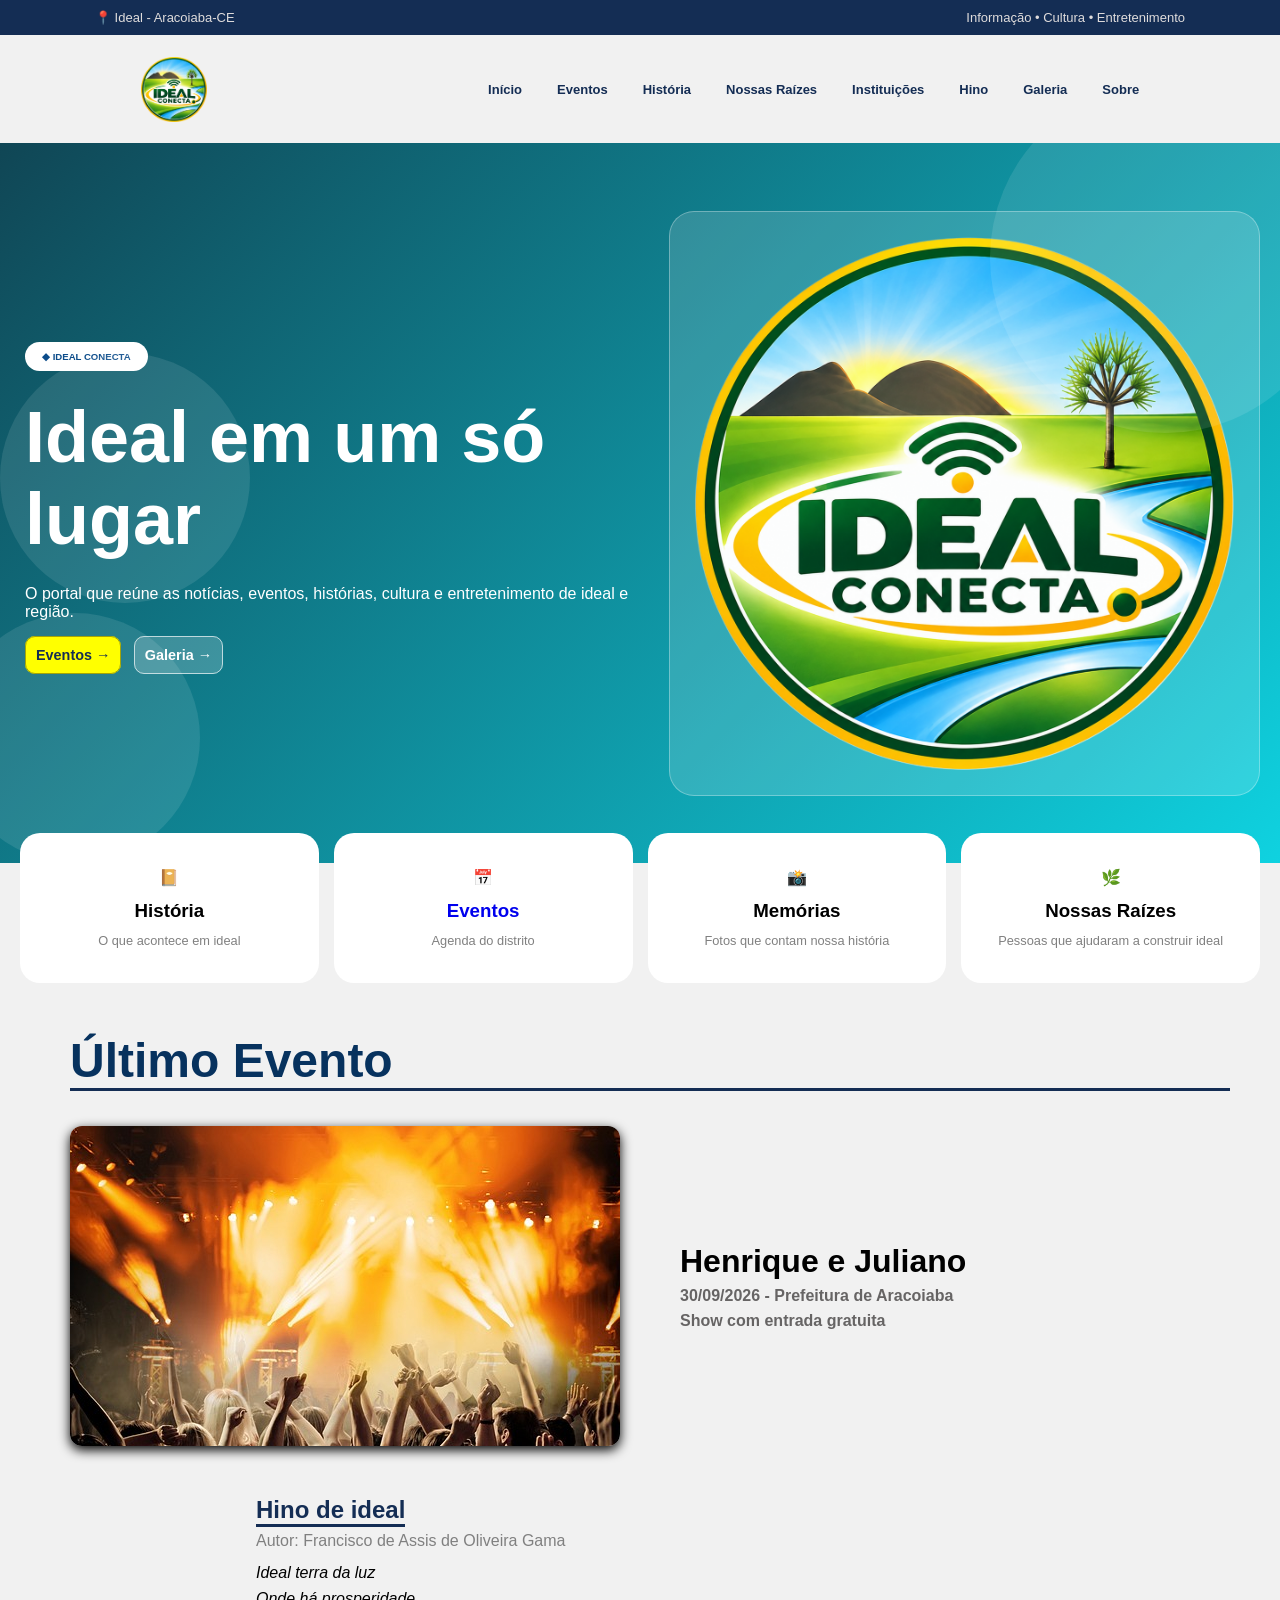
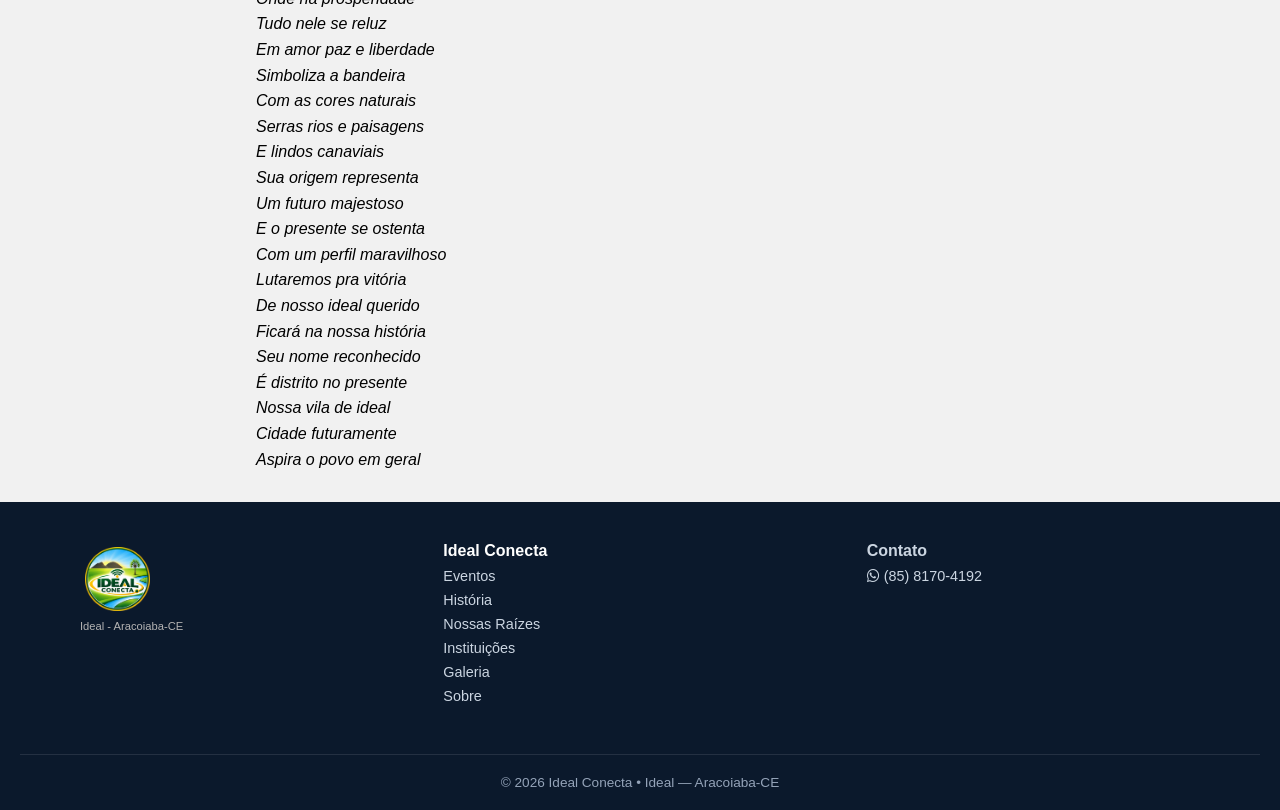
<file: index.html>
<!DOCTYPE html>
<html lang="pt-br">

<head>
    <meta charset="UTF-8">
    <meta name="viewport" content="width=device-width, initial-scale=1.0">
    <link rel="stylesheet" href="https://cdnjs.cloudflare.com/ajax/libs/font-awesome/6.4.0/css/all.min.css">
    <link rel="stylesheet" href="css/style.css">
    <link rel="stylesheet" href="css/index.css">
    <title>Ideal Conecta | Ideal - Aracoiaba-CE</title>
</head>

<body>
    <div class="topo">

        <p>📍 Ideal - Aracoiaba-CE</p>
        <p>Informação • Cultura • Entretenimento</p>

    </div>

    <div class="menu">

        <img src="imagens/logo-idealconecta.png" alt="logo ideal aracoiaba">

        <button id="btn-menu" class="btn-hamburguer" aria-label="Abrir Menu">
            &#9776; <!-- Símbolo padrão de 3 risquinhos ☰ -->
        </button>

        <nav class="links-nav">
            <a href="index.html">Início</a>
            <a href="eventos.html">Eventos</a>
            <a href="historia.html">História</a>
            <a href="nossasRaizes.html">Nossas Raízes</a>
            <a href="instituicoes.html">Instituições</a>
            <a href="index.html#letra-hino">Hino</a>
            <a href="galeria.html">Galeria</a>
            <a href="sobre.html">Sobre</a>
        </nav>

    </div>

    <section class="apresentacao">

        <div class="forma-organica"></div>

        <div class="forma-organica esquerda"></div>

        <!-- Segunda forma (canto superior direito) -->
        <div class="forma-organica direita"></div>

        <div class="apresentacao-container">
            <p class="idealconecta">◆ IDEAL CONECTA</p>
            <h1>Ideal em um só lugar</h1>
            <p>O portal que reúne as notícias, eventos, histórias, cultura e entretenimento de ideal e região.</p>
            <div>
                <a href="eventos.html" id="explorarEventos">Eventos →</a>
                <a href="galeria.html" id="explorarGaleria">Galeria →</a>
            </div>

        </div>

        <img src="imagens/logo-idealconecta.png" alt="logo ideal aracoiaba">

    </section>

    <section class="container-cards">

        <div class="card">
            <span>📔</span>
            <h3>História</h3>
            <p>O que acontece em ideal</p>
        </div>
        <div class="card">
            <a href="eventos.html">
                <span>📅</span>
                <h3>Eventos</h3>
                <p>Agenda do distrito</p>
            </a>
        </div>
        <div class="card">
            <span>📸</span>
            <h3>Memórias</h3>
            <p>Fotos que contam nossa história</p>
        </div>
        <div class="card">
            <span>🌿</span>
            <h3>Nossas Raízes</h3>
            <p>Pessoas que ajudaram a construir ideal</p>
        </div>

    </section>

    <section class="container-ultimo-evento">
        <h2>Último Evento</h2>
        <div class="imagem-evento">

        </div>
        <div class="conteudo-evento">

        </div>
    </section>

    <section class="container-hino">
        <h2>Hino de ideal</h2>
        <p class="autor-hino">Autor: Francisco de Assis de Oliveira Gama</p>
        <article id="letra-hino">
            <p>
                Ideal terra da luz <br>
                Onde há prosperidade <br>
                Tudo nele se reluz <br>
                Em amor paz e liberdade
            </p>
            <p>
                Simboliza a bandeira <br>
                Com as cores naturais <br>
                Serras rios e paisagens <br>
                E lindos canaviais
            </p>
            <p>
                Sua origem representa <br>
                Um futuro majestoso <br> 
                E o presente se ostenta <br>
                Com um perfil maravilhoso
            </p>
            <p>
                Lutaremos pra vitória <br>
                De nosso ideal querido <br>
                Ficará na nossa história <br>
                Seu nome reconhecido
            </p>
            <p>
                É distrito no presente <br>
                Nossa vila de ideal <br> 
                Cidade futuramente <br>
                Aspira o povo em geral
            </p>
        </article>
    </section>

    <footer>

        <div class="logo-footer">
            <img src="imagens/logo-idealconecta.png" alt="logo aracoiaba ceara">
            <p>Ideal - Aracoiaba-CE</p>
        </div>

        <div class="links-footer">
            <h4>Ideal Conecta</h4>
            <a href="eventos.html">Eventos</a>
            <a href="historia.html">História</a>
            <a href="nossasRaizes.html">Nossas Raízes</a>
            <a href="instituicoes.html">Instituições</a>
            <a href="galeria.html">Galeria</a>
            <a href="sobre.html">Sobre</a>
        </div>

        <div class="contato-footer">
            <h4>Contato</h4>
            <a href="https://wa.me/558581704192" target="_blank">
                <i class="fab fa-whatsapp"></i> (85) 8170-4192
            </a>
        </div>

        <div>
            <p>© 2026 Ideal Conecta • Ideal — Aracoiaba-CE</p>
        </div>

    </footer>

    <script src="js/script.js"></script>
    <script src="js/index.js"></script>
</body>

</html>
</file>
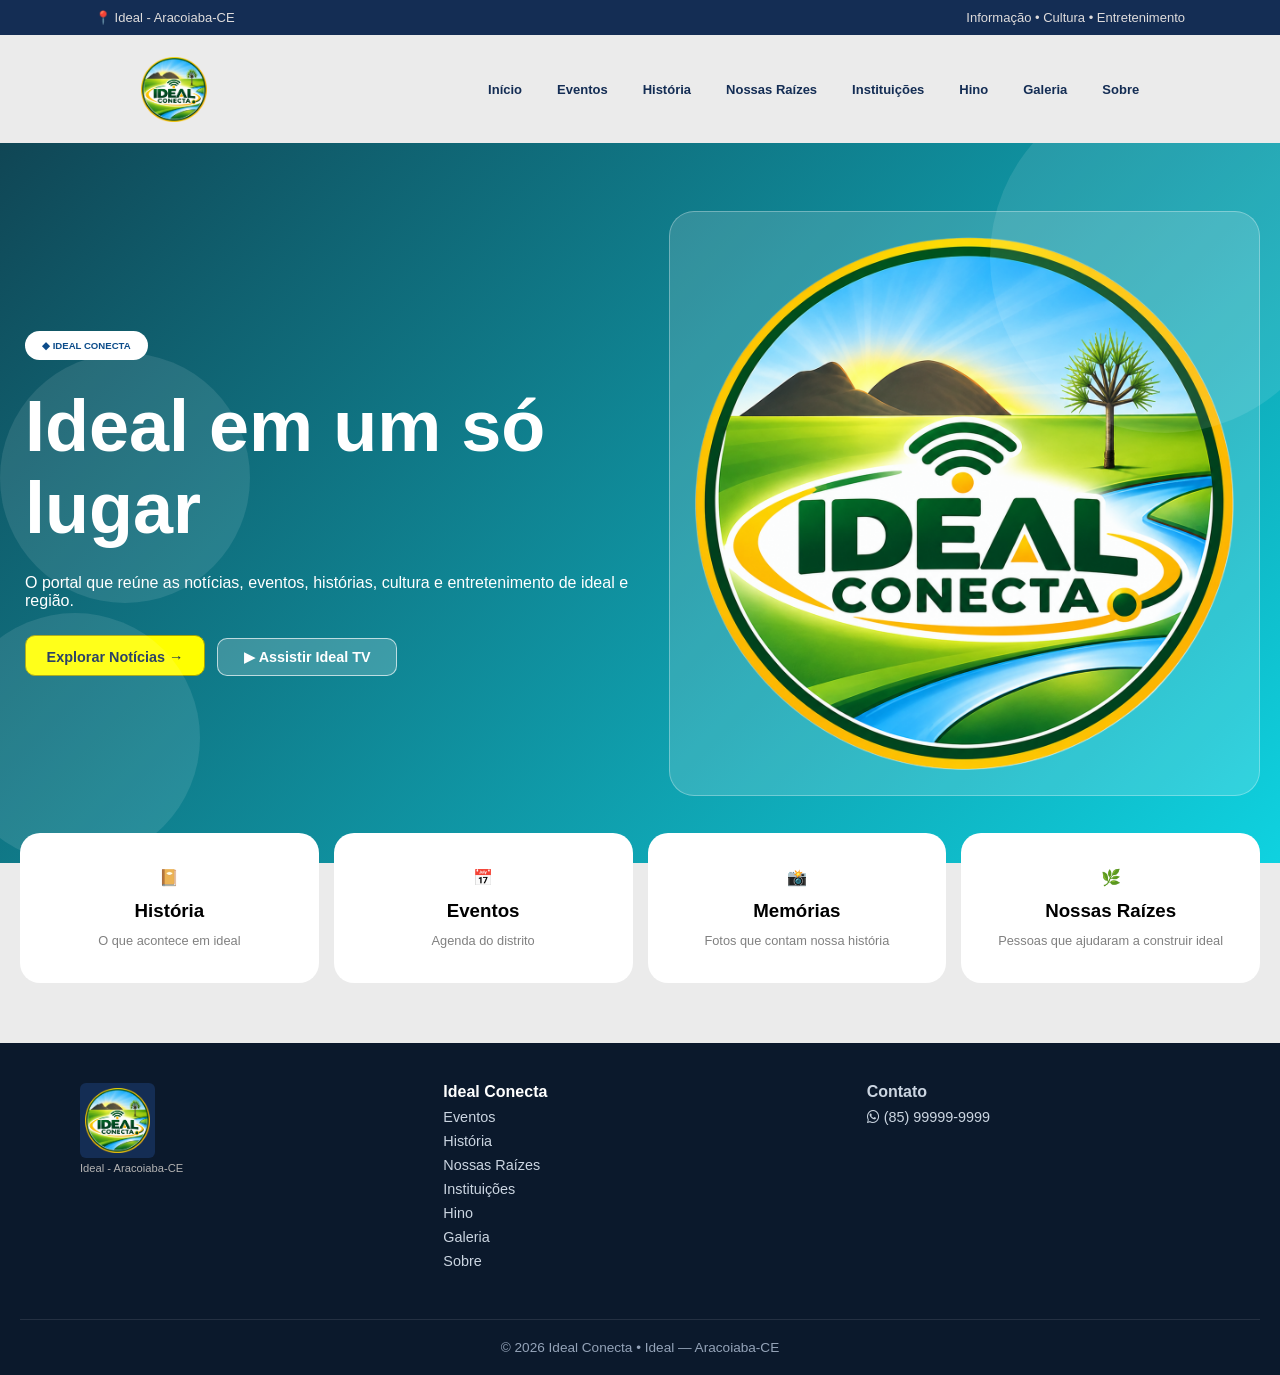
<file: src/index.html>
<!DOCTYPE html>
<html lang="pt-br">

<head>
    <meta charset="UTF-8">
    <meta name="viewport" content="width=device-width, initial-scale=1.0">
    <link rel="stylesheet" href="https://cdnjs.cloudflare.com/ajax/libs/font-awesome/6.4.0/css/all.min.css">
    <link rel="stylesheet" href="./css/style.css">
    <link rel="stylesheet" href="./css/index.css">
    <title>Ideal Conecta | Ideal - Aracoiaba-CE</title>
</head>

<body>
    <div class="topo">

        <p>📍 Ideal - Aracoiaba-CE</p>
        <p>Informação • Cultura • Entretenimento</p>

    </div>

    <div class="menu">

        <img src="./imagens/logo-idealconecta.png" alt="logo ideal aracoiaba">

        <button id="btn-menu" class="btn-hamburguer" aria-label="Abrir Menu">
            &#9776; <!-- Símbolo padrão de 3 risquinhos ☰ -->
        </button>

        <nav class="links-nav">
            <a href="index.html">Início</a>
            <a href="eventos.html">Eventos</a>
            <a href="historia.html">História</a>
            <a href="nossasRaizes.html">Nossas Raízes</a>
            <a href="instituicoes.html">Instituições</a>
            <a href="hino.html">Hino</a>
            <a href="galeria.html">Galeria</a>
            <a href="sobre.html">Sobre</a>
        </nav>

    </div>

    <section class="apresentacao">

        <div class="forma-organica"></div>

        <div class="forma-organica esquerda"></div>

        <!-- Segunda forma (canto superior direito) -->
        <div class="forma-organica direita"></div>

        <div class="apresentacao-container">
            <p class="idealconecta">◆ IDEAL CONECTA</p>
            <h1>Ideal em um só lugar</h1>
            <p>O portal que reúne as notícias, eventos, histórias, cultura e entretenimento de ideal e região.</p>
            <div>
                <button id="explorarNoticias">Explorar Notícias →</button>
                <button id="assistirIdealTv">▶ Assistir Ideal TV</button>
            </div>

        </div>

        <img src="./imagens/logo-idealconecta.png" alt="logo ideal aracoiaba">

    </section>

    <section class="container-cards">

        <div class="card">
            <span>📔</span>
            <h3>História</h3>
            <p>O que acontece em ideal</p>
        </div>
        <div class="card">
            <span>📅</span>
            <h3>Eventos</h3>
            <p>Agenda do distrito</p>
        </div>
        <div class="card">
            <span>📸</span>
            <h3>Memórias</h3>
            <p>Fotos que contam nossa história</p>
        </div>
        <div class="card">
            <span>🌿</span>
            <h3>Nossas Raízes</h3>
            <p>Pessoas que ajudaram a construir ideal</p>
        </div>

    </section>


    <footer>

        <div class="logo-footer">
            <img src="/src/imagens/logo-idealconecta.png" alt="logo aracoiaba ceara">
            <p>Ideal - Aracoiaba-CE</p>
        </div>

        <div class="links-footer">
            <h4>Ideal Conecta</h4>
            <a href="eventos.html">Eventos</a>
            <a href="historia.html">História</a>
            <a href="nossasRaizes.html">Nossas Raízes</a>
            <a href="instituicoes.html">Instituições</a>
            <a href="hino.html">Hino</a>
            <a href="galeria.html">Galeria</a>
            <a href="sobre.html">Sobre</a>
        </div>

        <div class="contato-footer">
            <h4>Contato</h4>
            <a href="https://wa.me/seunumero" target="_blank">
                <i class="fab fa-whatsapp"></i> (85) 99999-9999
            </a>
        </div>

        <div>
            <p>© 2026 Ideal Conecta • Ideal — Aracoiaba-CE</p>
        </div>

    </footer>

    <script src="/src/js/script.js"></script>
</body>

</html>
</file>
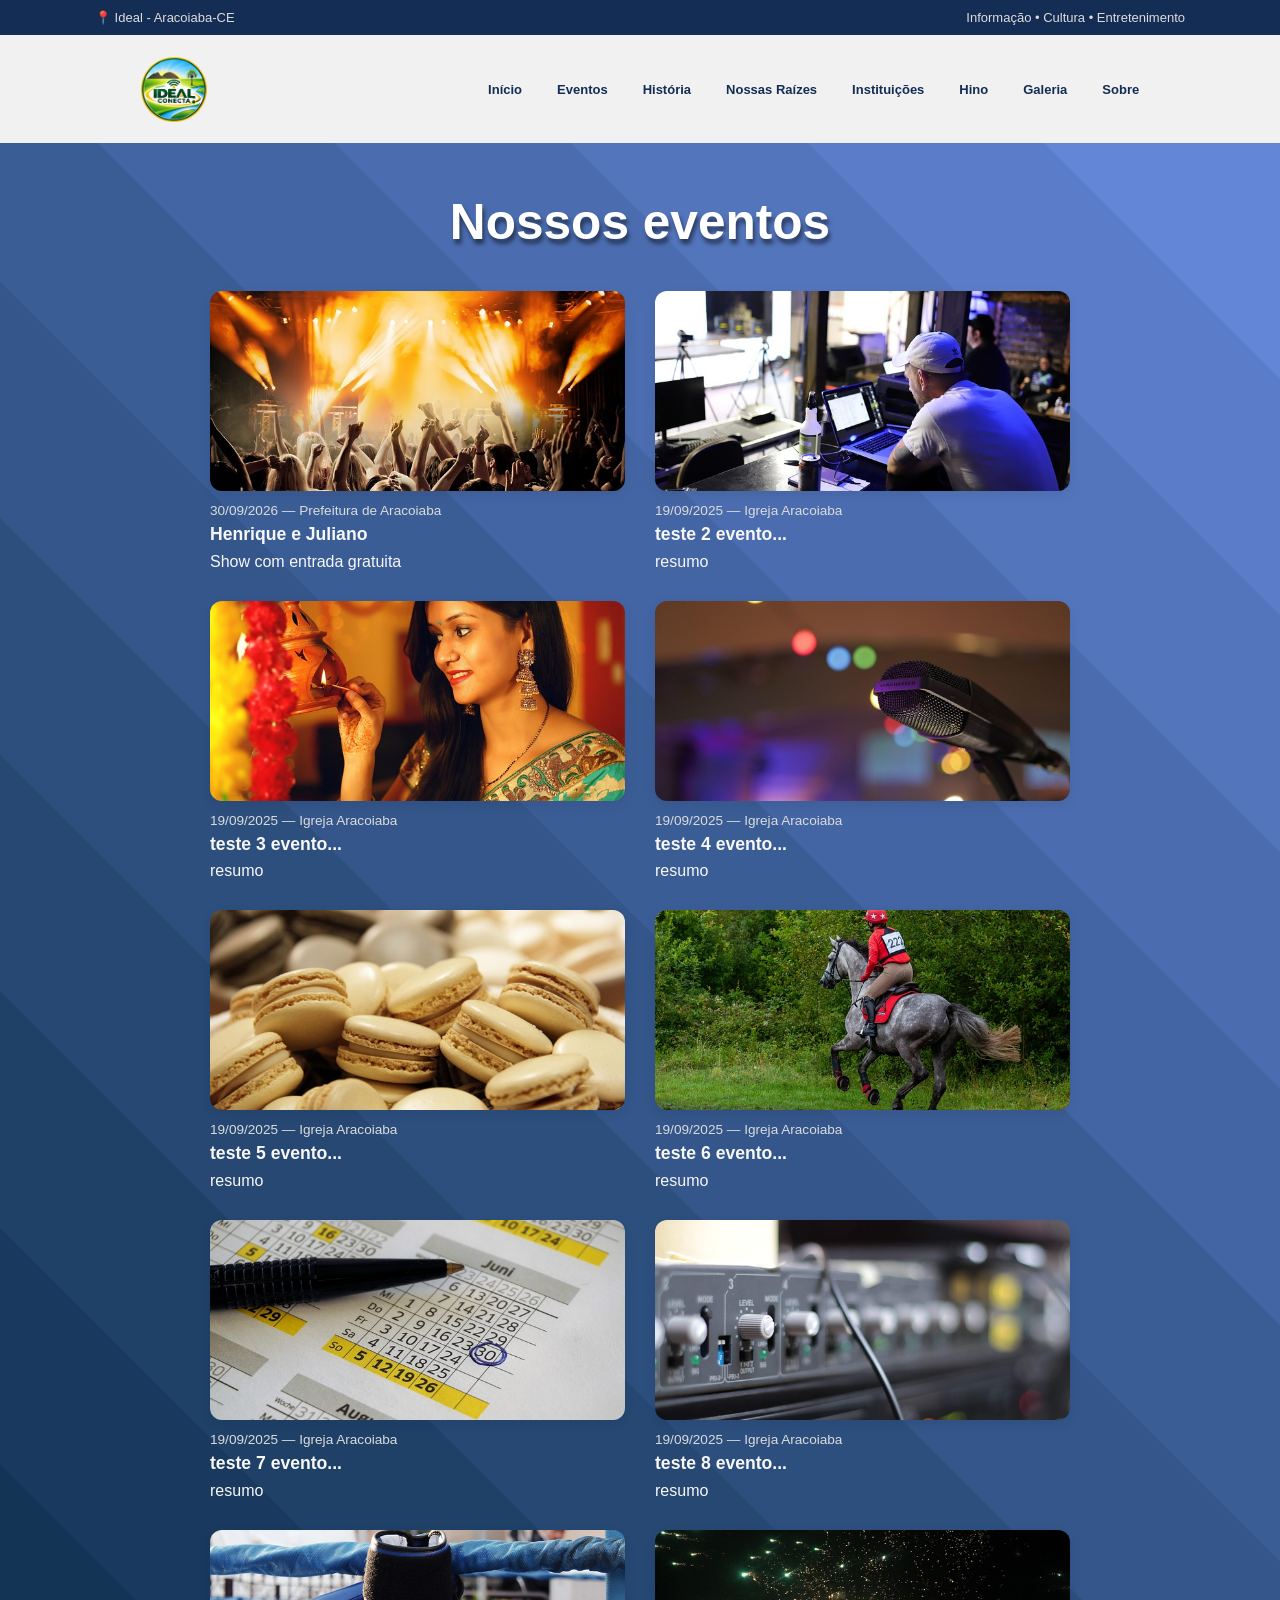
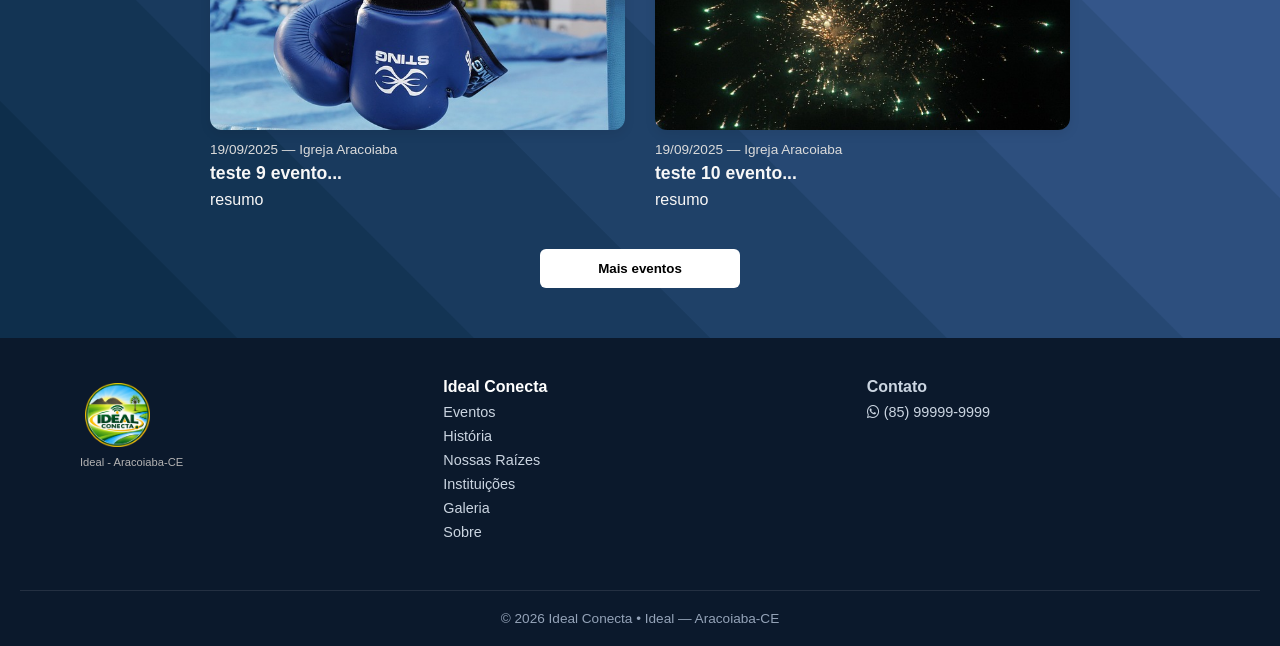
<file: eventos.html>
<!DOCTYPE html>
<html lang="pt-br">

<head>
    <meta charset="UTF-8">
    <meta name="viewport" content="width=device-width, initial-scale=1.0">
    <link rel="stylesheet" href="https://cdnjs.cloudflare.com/ajax/libs/font-awesome/6.4.0/css/all.min.css">
    <link rel="stylesheet" href="css/style.css">
    <link rel="stylesheet" href="css/eventos.css">
    <title>Ideal Conecta | Ideal - Aracoiaba-CE</title>
</head>

<body>
    <div class="topo">

        <p>📍 Ideal - Aracoiaba-CE</p>
        <p>Informação • Cultura • Entretenimento</p>

    </div>

    <div class="menu">

        <img src="imagens/logo-idealconecta.png" alt="logo ideal aracoiaba">

        <button id="btn-menu" class="btn-hamburguer" aria-label="Abrir Menu">
            &#9776; <!-- Símbolo padrão de 3 risquinhos ☰ -->
        </button>

        <nav class="links-nav">
            <a href="index.html">Início</a>
            <a href="eventos.html">Eventos</a>
            <a href="historia.html">História</a>
            <a href="nossasRaizes.html">Nossas Raízes</a>
            <a href="instituicoes.html">Instituições</a>
            <a href="index.html#letra-hino">Hino</a>
            <a href="galeria.html">Galeria</a>
            <a href="sobre.html">Sobre</a>
        </nav>

    </div>

    <main>

        <h1>Nossos eventos</h1>
        <section class="eventos">

            <div class="container-eventos" id="lista-eventos">

            </div>

        </section>

        <button id="carregar-mais">Mais eventos</button>
    </main>

    <footer>

        <div class="logo-footer">
            <img src="imagens/logo-idealconecta.png" alt="logo aracoiaba ceara">
            <p>Ideal - Aracoiaba-CE</p>
        </div>

        <div class="links-footer">
            <h4>Ideal Conecta</h4>
            <a href="eventos.html">Eventos</a>
            <a href="historia.html">História</a>
            <a href="nossasRaizes.html">Nossas Raízes</a>
            <a href="instituicoes.html">Instituições</a>
            <a href="galeria.html">Galeria</a>
            <a href="sobre.html">Sobre</a>
        </div>

        <div class="contato-footer">
            <h4>Contato</h4>
            <a href="https://wa.me/seunumero" target="_blank">
                <i class="fab fa-whatsapp"></i> (85) 99999-9999
            </a>
        </div>

        <div>
            <p>© 2026 Ideal Conecta • Ideal — Aracoiaba-CE</p>
        </div>

    </footer>

    <script src="js/script.js"></script>
    <script src="js/eventos.js"></script>
</body>

</html>
</file>
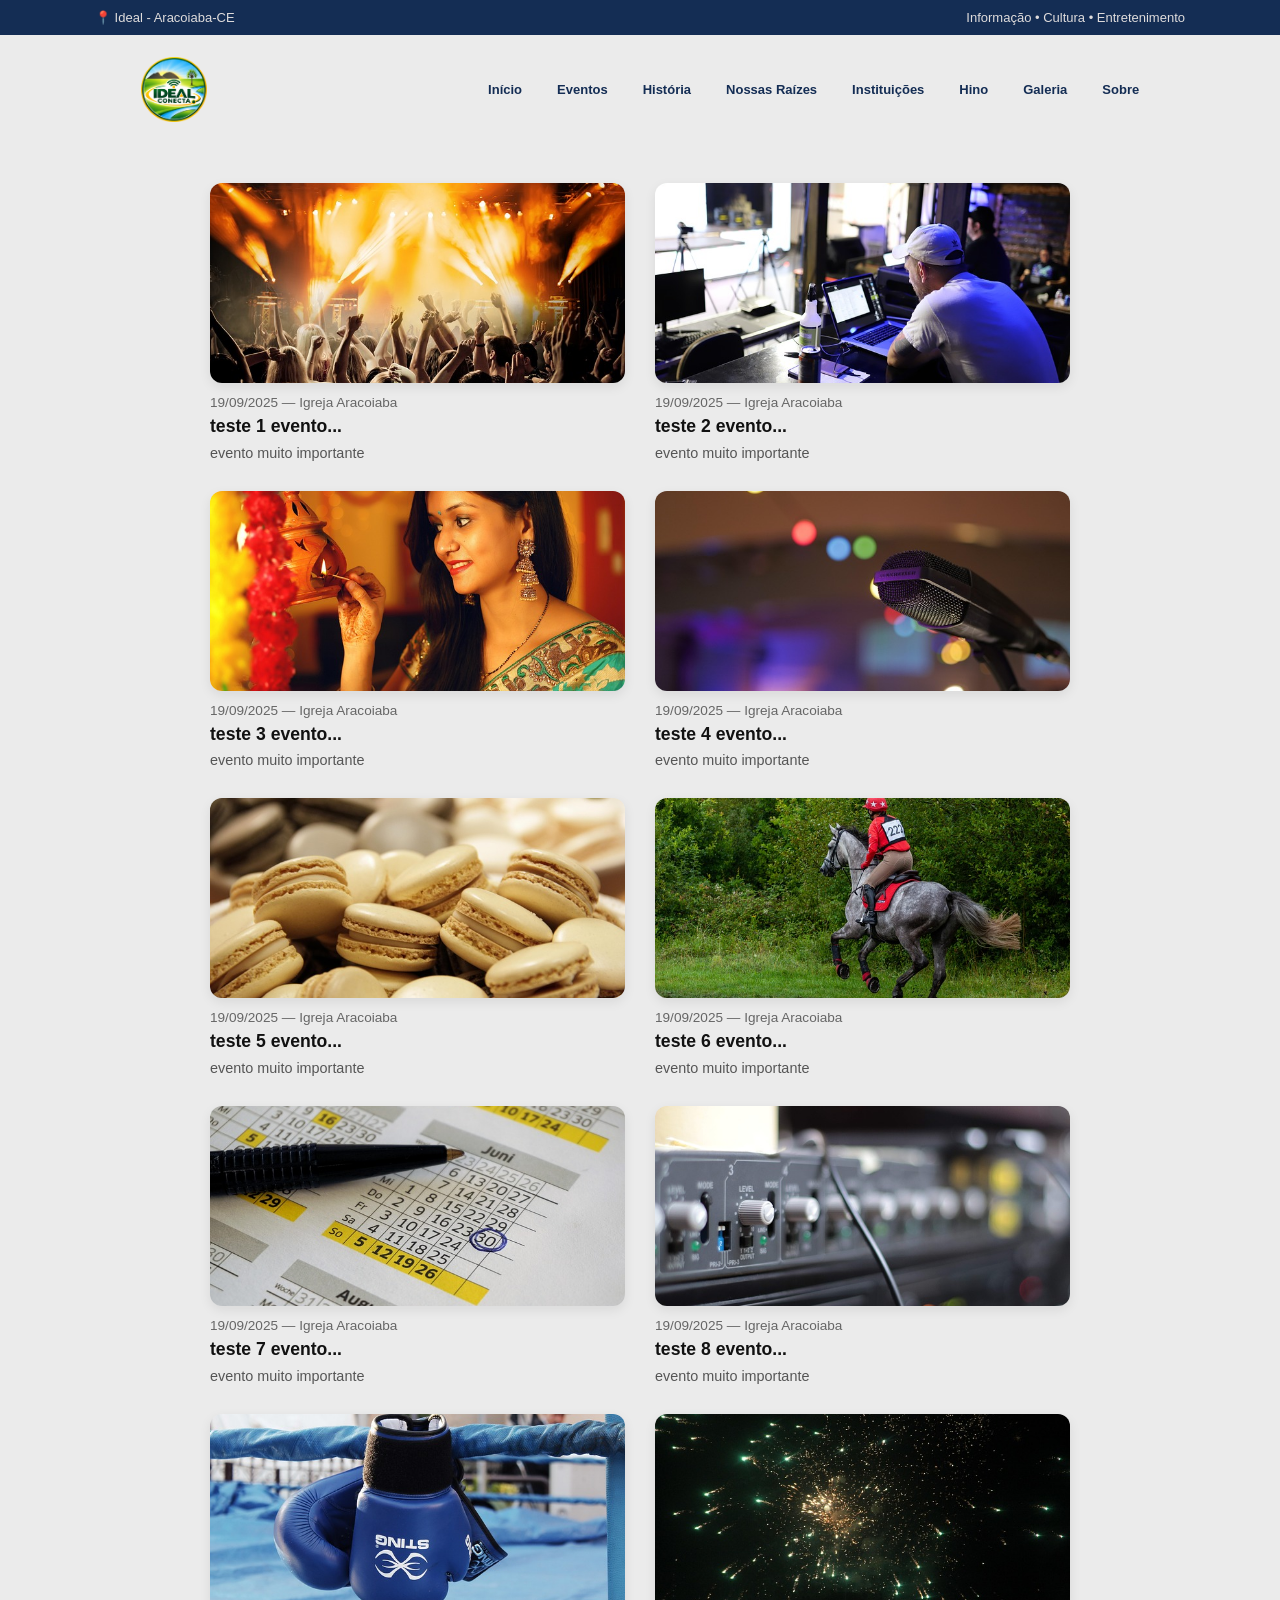
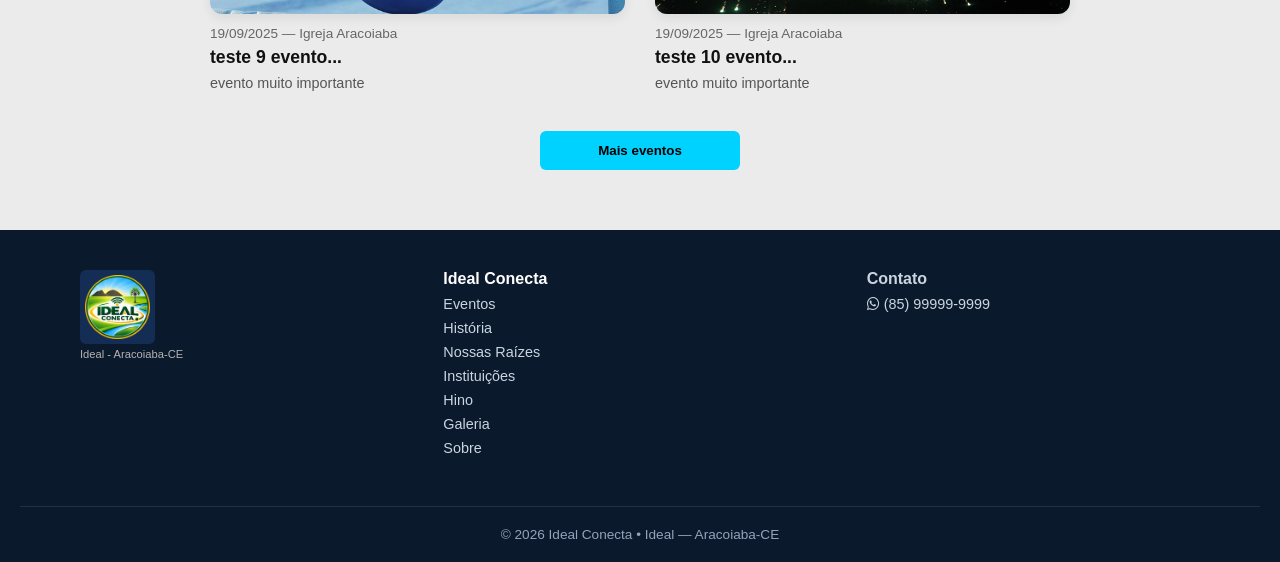
<file: src/eventos.html>
<!DOCTYPE html>
<html lang="pt-br">

<head>
    <meta charset="UTF-8">
    <meta name="viewport" content="width=device-width, initial-scale=1.0">
    <link rel="stylesheet" href="https://cdnjs.cloudflare.com/ajax/libs/font-awesome/6.4.0/css/all.min.css">
    <link rel="stylesheet" href="./css/style.css">
    <link rel="stylesheet" href="./css/eventos.css">
    <title>Ideal Conecta | Ideal - Aracoiaba-CE</title>
</head>

<body>
    <div class="topo">

        <p>📍 Ideal - Aracoiaba-CE</p>
        <p>Informação • Cultura • Entretenimento</p>

    </div>

    <div class="menu">

        <img src="./imagens/logo-idealconecta.png" alt="logo ideal aracoiaba">

        <button id="btn-menu" class="btn-hamburguer" aria-label="Abrir Menu">
            &#9776; <!-- Símbolo padrão de 3 risquinhos ☰ -->
        </button>

        <nav class="links-nav">
            <a href="index.html">Início</a>
            <a href="eventos.html">Eventos</a>
            <a href="historia.html">História</a>
            <a href="nossasRaizes.html">Nossas Raízes</a>
            <a href="instituicoes.html">Instituições</a>
            <a href="hino.html">Hino</a>
            <a href="galeria.html">Galeria</a>
            <a href="sobre.html">Sobre</a>
        </nav>

    </div>

    <section class="eventos">

        <div class="container-eventos" id="lista-eventos">
            
        </div>

    </section>

    <button id="carregar-mais">Mais eventos</button>

    <footer>

        <div class="logo-footer">
            <img src="/src/imagens/logo-idealconecta.png" alt="logo aracoiaba ceara">
            <p>Ideal - Aracoiaba-CE</p>
        </div>

        <div class="links-footer">
            <h4>Ideal Conecta</h4>
            <a href="eventos.html">Eventos</a>
            <a href="historia.html">História</a>
            <a href="nossasRaizes.html">Nossas Raízes</a>
            <a href="instituicoes.html">Instituições</a>
            <a href="hino.html">Hino</a>
            <a href="galeria.html">Galeria</a>
            <a href="sobre.html">Sobre</a>
        </div>

        <div class="contato-footer">
            <h4>Contato</h4>
            <a href="https://wa.me/seunumero" target="_blank">
                <i class="fab fa-whatsapp"></i> (85) 99999-9999
            </a>
        </div>

        <div>
            <p>© 2026 Ideal Conecta • Ideal — Aracoiaba-CE</p>
        </div>

    </footer>

    <script src="/src/js/script.js"></script>
    <script src="/src/js/eventos.js"></script>
</body>

</html>
</file>
<file: css/style.css>
* {
    margin: 0;
    padding: 0;
    box-sizing: border-box;
    font-family:sans-serif;
}

.btn-hamburguer {
    display: none; /* Escondido por padrão no computador */
    position: fixed; /* Fixado na tela para acompanhar o scroll */
    top: 20px;
    right: 20px;
    z-index: 9999; /* Fica por cima de tudo */
    background-color: #0b192c;
    color: #fff;
    border: none;
    border-radius: 6px;
    font-size: 1.5rem;
    padding: 8px 12px;
    cursor: pointer;
    box-shadow: 0 4px 10px rgba(0,0,0,0.3);
}

.topo {
    display: flex;
    justify-content:space-between;
    padding: 10px 45px 10px 45px;
    background-color: #142D54;
    width: 100%;
}

.topo p {
    padding-left: 50px;
    padding-right: 50px;
    font-size: 13px;
    color: #dfdcdc;
}

.menu {
    display: flex;
    height: 12vh;
    justify-content:space-around;
    align-items: center;
}

.menu img {
    height: 65px;
}

.links-nav {
    display: flex;
    gap: 35px;
    font-size: 13px;
}

.links-nav a {
    text-decoration: none;
    color: #142D54;
    font-weight: bold;
}

footer {
    display: grid;
    grid-template-columns: repeat(3, 1fr); /* Cria 3 colunas iguais */
    gap: 30px;
    background-color: #0b192c; /* Cor de fundo escura, ajuste se preferir */
    color: #fff;
    padding: 40px 20px 20px 20px;
    margin-top: 0px;
}

.logo-footer {
    padding-left: 60px;
}

.logo-footer img {
    width: 75px;
    padding: 5px;
    border-radius: 6px;
}

.links-footer {
    display: flex;
    flex-direction: column;
    gap: 8px;
}

.logo-footer p {
    font-size: 0.7rem;
    color: #b4b3b3;
}

.links-footer a {
    color: #cbd5e1;
    text-decoration: none;
    font-size: 0.9rem;
    transition: color 0.2s;
}

.links-footer a:hover {
    color: #38bdf8;
}

.contato-footer {
    display: flex;
    flex-direction: column;
    gap: 8px;
    color: #cbd5e1;
}

.contato-footer a {
    color: #cbd5e1;
    text-decoration: none;
    font-size: 0.9rem;
    transition: color 0.2s;
}

.contato-footer a:hover {
    color: #1eff00;
}

footer > div:last-child {
    grid-column: 1 / -1; 
    text-align: center;
    border-top: 1px solid rgba(255, 255, 255, 0.1);
    padding-top: 20px;
    margin-top: 20px;
    font-size: 0.85rem;
    color: #94a3b8;
}


html, body {
    background-color: #f1f1f1;
    margin: 0;
    padding: 0;
    width: 100%;
    overflow-x: hidden; /* Impede qualquer conteúdo de vazar para os lados e gerar rolagem horizontal */
}

/* QUANDO A TELA FOR MENOR QUE 768px (Celular) */
@media (max-width: 768px) {

    .topo {
        position: relative;
        height: 60px; /* Dá uma altura fixa para sobrar espaço vertical para os dois cantos */
        padding: 8px 12px;
    }

    .topo p:first-child {
        padding-left: 5px;
        position: absolute;
        top: 8px;
        left: 12px;
        font-size: 0.8rem;
    }

    /* Pega o segundo parágrafo e joga no canto inferior direito */
    .topo p:last-child {
        padding-right: 5px;
        position: absolute;
        bottom: 8px;
        right: 12px;
        font-size: 0.8rem;
        text-align: right;
    }

    footer {
        grid-template-columns: 1fr; /* Transforma o rodapé em 1 única coluna */
        text-align: center;         /* Centraliza os textos e logos para ficar bonito no mobile */
    }

    .logo-footer {
        padding: 0;
    }

    .btn-hamburguer {
        display: block; /* O botão aparece no celular */
        margin-top: 60px;
    }

    /* Esconde o menu horizontal padrão e transforma na gaveta lateral */
    .menu .links-nav {
        position: fixed;
        top: 0;
        right: -100%; /* Fica escondido fora da tela à direita */
        width: 75%;
        height: 100vh;
        background-color: #0b192c;
        display: flex;
        flex-direction: column;
        justify-content: center;
        align-items: center;
        gap: 20px;
        transition: right 0.4s ease-in-out; /* Transição suave */
        z-index: 9998;
        box-shadow: -5px 0 15px rgba(0,0,0,0.5);
    }

    /* Classe que o JavaScript adiciona para abrir o menu */
    .menu .links-nav.ativo {
        right: 0; 
    }

    /* Estilo dos links dentro do menu mobile */
    .menu .links-nav a {
        color: #fff;
        font-size: 1.1rem;
        text-decoration: none;
    }

    .menu  {
        display: flex;
        align-items: center;          /* Alinha a logo e o botão verticalmente ao centro */
        justify-content: space-between; /* Joga a logo para a esquerda e o botão para a direita */
        padding: 10px 20px;
    }
}
</file>
<file: css/index.css>
.apresentacao {
    display: grid;
    grid-template-columns: 2fr 1fr;
    align-items: center;
    justify-content: center;
    position: relative;
    background: linear-gradient(135deg, #104655, #0fd2e0);
    width: 100%;
    height: 80vh;
    overflow: hidden; /* Esconde tudo o que sair para fora da secção */
    color: #fff;
}

/* Estilo compartilhado das formas */
.forma-organica {
    position: absolute;
    width: 250px;
    height: 250px;
    background-color: rgba(255, 255, 255, 0.1); /* Efeito translúcido */
    border-radius: 50%; /* Transforma num círculo perfeito (ou podes usar o border-radius orgânico antes) */
    z-index: 1;
    margin-bottom: 50px;
}

/* Posição no canto inferior esquerdo */
.forma-organica.esquerda {
    bottom: -50px;
    left: -50px;
}

/* Posição no canto superior direito */
.forma-organica.direita {
    top: -60px;
    right: -60px;
    width: 350px; /* Podes mudar o tamanho se quiseres maior ou menor */
    height: 350px;
}

.apresentacao img {
    height: 65vh;
    border-radius: 25px;
    padding: 25px;
    margin-right: 20px;
    background-color: rgba(255, 255, 255, 0.15);
    border: 1px solid rgba(255, 255, 255, 0.3);
}

.apresentacao-container {
    display: flex;
    flex-direction: column;
    gap: 25px;
    margin-left: 25px;
}

.apresentacao-container h1 {
    font-size: 4.5rem;
}

.idealconecta {
    color: #0C4C8A;
    font-size: 0.6rem;
    font-weight: bold;
    display: inline-block; /* Faz a caixa encolher e ocupar apenas o espaço do conteúdo */
    width: fit-content;
    background-color: rgb(255, 255, 255); /* O teu fundo translúcido */
    border: 1px solid rgba(255, 255, 255, 0.3);  /* A tua borda */
    padding: 8px 16px;                            /* Espaçamento interno à volta do texto */
    border-radius: 20px;
}

#explorarEventos {
    border-radius: 10px;
    padding: 0.625rem;
    min-width: 180px;
    font-weight: bold;
    font-size: 0.9rem;
    color: #142D54;
    background-color: rgb(255, 255, 0);
    border: 1px solid rgb(163, 163, 7);
    text-decoration: none;
}

#explorarGaleria {
    border-radius: 10px;
    padding: 0.625rem;
    margin-left: 8px;
    min-width: 180px;
    font-weight: bold;
    font-size: 0.9rem;
    color: white;
    background-color: rgba(255, 255, 255, 0.192);
    border: 1px solid rgba(255, 255, 255, 0.664);
    text-decoration: none;
}

.apresentacao-container div {
    position: relative;
    z-index: 10;
}



.container-cards {
    display: grid;
    grid-template-columns: repeat(4, 1fr);
    margin: -30px auto 0 auto;
    gap: 15px;
    padding: 0 20px;
    position: relative;
    z-index: 1000;
}

.container-cards a {
    text-decoration: none;
}

.card {
    background-color: #fff;
    border-radius: 20px;
    padding: 30px 20px;
    line-height: 1.9;
    text-align: center;
}

.card p {
    font-size: 0.8rem;
    color: gray;
}

.container-ultimo-evento {
    display: grid;
    grid-template-columns: repeat(2, 550px);
    width: 100%;
    gap: 15px 60px;
    margin: 50px 10px;
    padding: 0 20px;
    align-items: center;
    justify-content: center;

    /* Estado inicial da animação de scroll (invisível e deslocada para a esquerda) */
    opacity: 0;
    transform: translateX(-80px);
    transition: opacity 0.8s ease-out, transform 0.8s ease-out;
}

.container-ultimo-evento h2 {
    font-family:'Gill Sans', 'Gill Sans MT', Calibri, 'Trebuchet MS', sans-serif;
    color: #07325e;
    grid-column: 1 / -1;
    font-size: 3rem;
    margin-bottom: 20px;
    font-weight: bold;
    border-bottom: 3px solid #142D54;
}

.container-ultimo-evento .event-img-wrapper {
    width: 100%;
    height: 320px; /* Um banner maior para dar destaque na home */
    border-radius: 12px;
    overflow: hidden;
    box-shadow: 0 4px 12px rgb(0, 0, 0);
}

.container-ultimo-evento .imagem-evento {
    width: 100%;
    height: 100%;
    object-fit: cover;
    transition: transform 0.4s ease;
}

.container-ultimo-evento .conteudo-evento {
    display: flex;
    flex-direction: column;
    gap: 7px;
}

.conteudo-evento h3 {
    font-size: 2rem;
}

.conteudo-evento span, 
.conteudo-evento p{
    color: rgb(102, 100, 100);
    font-weight: bold;
}

/* Estado final quando a classe 'ativo' é adicionada via JavaScript */
.container-ultimo-evento.ativo {
    opacity: 1;
    transform: translateX(0);
}

.container-hino {
    display: flex;
    flex-direction: column;
    justify-content: left;
    align-items: left;
    margin-left: 20%;
}

.container-hino h2 {
    color: #142D54;
    border-bottom: 3px solid #142D54;
    width:fit-content;
}

.container-hino .autor-hino {
    color: gray;
    padding-top: 5px;
}

.container-hino #letra-hino {
    padding-top: 10px;
    line-height: 1.6;
    font-style: italic;
    margin-bottom: 30px;
}


/* QUANDO A TELA FOR MENOR QUE 768px (Tablets e Celulares) */
@media (max-width: 768px) {

    .menu {
        height: auto;
    }

    .idealconecta {
        margin-top: 15px;
    }

    .container-cards {
        grid-template-columns: 1fr; /* Transforma em apenas 1 coluna empilhada */
        padding: 45px 10px 0 10px;
    }

    .apresentacao {
        height: auto; /* Deixa a altura automática baseada no conteúdo */
        padding-bottom: 40px; /* Dá um respiro abaixo dos botões */
    }

    .apresentacao img {
        display: none;
    }

    .apresentacao-container h1 {
        font-size: 3rem;
        
    }

    .container-ultimo-evento {
        display: flex;
        flex-direction: column;
        text-align: left;
        align-items: flex-start;
        padding: 10px;
        margin: 10px 0;
    }

    .container-ultimo-evento h2 {
        font-size: 2rem;
        margin-left: 1.5rem;
    }

    .container-ultimo-evento .imagem-evento {
        padding: 0 10px;
    }

    .container-ultimo-evento .event-img-wrapper {
        border: 1px solid rgb(0, 0, 0);
        box-shadow: 0 0 0;
    }

    .conteudo-evento {
        line-height: 0.7;
    }

    .container-ultimo-evento h3 {
        font-size: 1.2rem;
    }

    .container-ultimo-evento .conteudo-evento {
        margin-left: 0.7rem;
    }

    .conteudo-evento span, 
    .conteudo-evento p {
        font-size: 0.9rem;
        font-weight: normal;
    }

    .conteudo-evento p {
        text-align: left;
    }

    .container-hino {
        margin-left: 20px;
        margin-top: 25px;
    }

    .container-hino h2 {
        font-size: 1.5rem;
    }
}
</file>
<file: src/css/style.css>
* {
    margin: 0;
    padding: 0;
    box-sizing: border-box;
    font-family:sans-serif;
}

.btn-hamburguer {
    display: none; /* Escondido por padrão no computador */
    position: fixed; /* Fixado na tela para acompanhar o scroll */
    top: 20px;
    right: 20px;
    z-index: 9999; /* Fica por cima de tudo */
    background-color: #0b192c;
    color: #fff;
    border: none;
    border-radius: 6px;
    font-size: 1.5rem;
    padding: 8px 12px;
    cursor: pointer;
    box-shadow: 0 4px 10px rgba(0,0,0,0.3);
}

.topo {
    display: flex;
    justify-content:space-between;
    padding: 10px 45px 10px 45px;
    background-color: #142D54;
    width: 100%;
}

.topo p {
    padding-left: 50px;
    padding-right: 50px;
    font-size: 13px;
    color: #dfdcdc;
}

.menu {
    display: flex;
    height: 12vh;
    justify-content:space-around;
    align-items: center;
}

.menu img {
    height: 65px;
}

.links-nav {
    display: flex;
    gap: 35px;
    font-size: 13px;
}

.links-nav a {
    text-decoration: none;
    color: #142D54;
    font-weight: bold;
}

footer {
    display: grid;
    grid-template-columns: repeat(3, 1fr); /* Cria 3 colunas iguais */
    gap: 30px;
    background-color: #0b192c; /* Cor de fundo escura, ajuste se preferir */
    color: #fff;
    padding: 40px 20px 20px 20px;
    margin-top: 60px;
}

.logo-footer {
    padding-left: 60px;
}

.logo-footer img {
    width: 75px;
    background: #142D54;
    padding: 5px;
    border-radius: 6px;
}

.links-footer {
    display: flex;
    flex-direction: column;
    gap: 8px;
}

.logo-footer p {
    font-size: 0.7rem;
    color: #b4b3b3;
}

.links-footer a {
    color: #cbd5e1;
    text-decoration: none;
    font-size: 0.9rem;
    transition: color 0.2s;
}

.links-footer a:hover {
    color: #38bdf8;
}

.contato-footer {
    display: flex;
    flex-direction: column;
    gap: 8px;
    color: #cbd5e1;
}

.contato-footer a {
    color: #cbd5e1;
    text-decoration: none;
    font-size: 0.9rem;
    transition: color 0.2s;
}

.contato-footer a:hover {
    color: #1eff00;
}

footer > div:last-child {
    grid-column: 1 / -1; 
    text-align: center;
    border-top: 1px solid rgba(255, 255, 255, 0.1);
    padding-top: 20px;
    margin-top: 20px;
    font-size: 0.85rem;
    color: #94a3b8;
}


html, body {
    background-color: #ebebeb;
    margin: 0;
    padding: 0;
    width: 100%;
    overflow-x: hidden; /* Impede qualquer conteúdo de vazar para os lados e gerar rolagem horizontal */
}

/* QUANDO A TELA FOR MENOR QUE 768px (Celular) */
@media (max-width: 768px) {

    .topo {
        position: relative;
        height: 60px; /* Dá uma altura fixa para sobrar espaço vertical para os dois cantos */
        padding: 8px 12px;
    }

    .topo p:first-child {
        padding-left: 5px;
        position: absolute;
        top: 8px;
        left: 12px;
        font-size: 0.8rem;
    }

    /* Pega o segundo parágrafo e joga no canto inferior direito */
    .topo p:last-child {
        padding-right: 5px;
        position: absolute;
        bottom: 8px;
        right: 12px;
        font-size: 0.8rem;
        text-align: right;
    }

    footer {
        grid-template-columns: 1fr; /* Transforma o rodapé em 1 única coluna */
        text-align: center;         /* Centraliza os textos e logos para ficar bonito no mobile */
    }

    .logo-footer {
        padding: 0;
    }

    .btn-hamburguer {
        display: block; /* O botão aparece no celular */
        margin-top: 60px;
    }

    /* Esconde o menu horizontal padrão e transforma na gaveta lateral */
    .menu .links-nav {
        position: fixed;
        top: 0;
        right: -100%; /* Fica escondido fora da tela à direita */
        width: 75%;
        height: 100vh;
        background-color: #0b192c;
        display: flex;
        flex-direction: column;
        justify-content: center;
        align-items: center;
        gap: 20px;
        transition: right 0.4s ease-in-out; /* Transição suave */
        z-index: 9998;
        box-shadow: -5px 0 15px rgba(0,0,0,0.5);
    }

    /* Classe que o JavaScript adiciona para abrir o menu */
    .menu .links-nav.ativo {
        right: 0; 
    }

    /* Estilo dos links dentro do menu mobile */
    .menu .links-nav a {
        color: #fff;
        font-size: 1.1rem;
        text-decoration: none;
    }

    .menu  {
        display: flex;
        align-items: center;          /* Alinha a logo e o botão verticalmente ao centro */
        justify-content: space-between; /* Joga a logo para a esquerda e o botão para a direita */
        padding: 10px 20px;
    }
}
</file>
<file: src/css/index.css>
.apresentacao {
    display: grid;
    grid-template-columns: 2fr 1fr;
    align-items: center;
    justify-content: center;
    position: relative;
    background: linear-gradient(135deg, #104655, #0fd2e0);
    width: 100%;
    height: 80vh;
    overflow: hidden; /* Esconde tudo o que sair para fora da secção */
    color: #fff;
}

/* Estilo compartilhado das formas */
.forma-organica {
    position: absolute;
    width: 250px;
    height: 250px;
    background-color: rgba(255, 255, 255, 0.1); /* Efeito translúcido */
    border-radius: 50%; /* Transforma num círculo perfeito (ou podes usar o border-radius orgânico antes) */
    z-index: 1;
    margin-bottom: 50px;
}

/* Posição no canto inferior esquerdo */
.forma-organica.esquerda {
    bottom: -50px;
    left: -50px;
}

/* Posição no canto superior direito */
.forma-organica.direita {
    top: -60px;
    right: -60px;
    width: 350px; /* Podes mudar o tamanho se quiseres maior ou menor */
    height: 350px;
}

.apresentacao img {
    height: 65vh;
    border-radius: 25px;
    padding: 25px;
    margin-right: 20px;
    background-color: rgba(255, 255, 255, 0.15);
    border: 1px solid rgba(255, 255, 255, 0.3);
}

.apresentacao-container {
    display: flex;
    flex-direction: column;
    gap: 25px;
    margin-left: 25px;
}

.apresentacao-container h1 {
    font-size: 4.5rem;
}

.idealconecta {
    color: #0C4C8A;
    font-size: 0.6rem;
    font-weight: bold;
    display: inline-block; /* Faz a caixa encolher e ocupar apenas o espaço do conteúdo */
    width: fit-content;
    background-color: rgb(255, 255, 255); /* O teu fundo translúcido */
    border: 1px solid rgba(255, 255, 255, 0.3);  /* A tua borda */
    padding: 8px 16px;                            /* Espaçamento interno à volta do texto */
    border-radius: 20px;
}

#explorarNoticias {
    border-radius: 10px;
    padding: 10px;
    padding-top: 13px;
    min-width: 180px;
    font-weight: bold;
    font-size: 0.9rem;
    color: #142D54;
    background-color: rgb(255, 255, 0);
    border: 1px solid rgb(163, 163, 7);
}

#assistirIdealTv {
    border-radius: 10px;
    padding: 10px;
    margin-left: 8px;
    min-width: 180px;
    font-weight: bold;
    font-size: 0.9rem;
    color: white;
    background-color: rgba(255, 255, 255, 0.192);
    border: 1px solid rgba(255, 255, 255, 0.664);
}

.container-cards {
    display: grid;
    grid-template-columns: repeat(4, 1fr);
    margin: -30px auto 0 auto;
    gap: 15px;
    padding: 0 20px;
    position: relative;
    z-index: 1000;
}

.card {
    background-color: #fff;
    border-radius: 20px;
    padding: 30px 20px;
    line-height: 1.9;
    text-align: center;
}

.card p {
    font-size: 0.8rem;
    color: gray;
}

/* QUANDO A TELA FOR MENOR QUE 768px (Tablets e Celulares) */
@media (max-width: 768px) {

    .container-cards {
        grid-template-columns: 1fr; /* Transforma em apenas 1 coluna empilhada */
        padding: 45px 10px 0 10px;
    }

    .apresentacao {
        height: 60vh;
    }

    .apresentacao img {
        display: none;
    }

    .apresentacao-container h1 {
        font-size: 3rem;
        
    }

   
}
</file>
<file: css/eventos.css>
#lista-eventos {
    display: grid;
    grid-template-columns: repeat(2, 1fr);
    /* Exatamente 2 colunas lado a lado */
    gap: 30px;
    /* Espaçamento elegante entre os blocos */
    max-width: 900px;
    margin: 40px auto;
    padding: 0 20px;
}

.card-evento {
    background: transparent;
    cursor: pointer;
    display: flex;
    flex-direction: column;
}

/* Moldura que segura a imagem para travar o zoom dentro dos cantos arredondados */
.event-img-wrapper {
    width: 100%;
    height: 200px;
    /* Altura padrão para o banner */
    border-radius: 12px;
    /* Cantos arredondados */
    overflow: hidden;
    /* Esconde a parte da imagem que cresce no zoom */
    box-shadow: 0 4px 12px rgba(0, 0, 0, 0.08);
}

/* A imagem com o efeito de zoom suave */
.img-evento {
    width: 100%;
    height: 100%;
    object-fit: cover;
    transition: transform 0.4s ease;
    /* Transição fluida da animação */
}

/* Efeito de Zoom ao passar o mouse por cima do card */
.card-evento:hover .img-evento {
    transform: scale(1.08);
    /* Aumenta levemente a imagem dentro da moldura */
}

/* Estilização dos textos abaixo da imagem */
.conteudo-evento {
    padding-top: 12px;
}

.data-evento {
    font-size: 0.85rem;
    color: #dbdbdb;
    display: block;
    margin-bottom: 4px;
}

.titulo-evento {
    font-size: 1.1rem;
    color: #f7f7f7;
    margin: 0 0 6px 0;
    font-weight: 600;
    line-height: 1.4;
}

.resumo-evento {
    color: rgb(248, 247, 247);
}


main {
    /* https://grabient.com/_gJwgLGgLegLDgK4gJCgBfgBegCmgopgo1go1 */

    background: linear-gradient(45deg, #0e2e4b 0.000%, #0e2e4b 7.692%, #133454 calc(7.692% + 1px), #133454 15.385%, #193a5e calc(15.385% + 1px), #193a5e 23.077%, #1f4168 calc(23.077% + 1px), #1f4168 30.769%, #264873 calc(30.769% + 1px), #264873 38.462%, #2d4f7e calc(38.462% + 1px), #2d4f7e 46.154%, #34568a calc(46.154% + 1px), #34568a 53.846%, #3b5d96 calc(53.846% + 1px), #3b5d96 61.538%, #4365a3 calc(61.538% + 1px), #4365a3 69.231%, #4b6db0 calc(69.231% + 1px), #4b6db0 76.923%, #5375bc calc(76.923% + 1px), #5375bc 84.615%, #5b7dc9 calc(84.615% + 1px), #5b7dc9 92.308%, #6386d6 calc(92.308% + 1px) 100.000%);
    padding: 50px 0 10px 0;
}

main h1 {
    text-align: center;
    color: white;
    font-size: 3.1rem;
    text-shadow: 2px 5px 4px rgba(0, 0, 0, 0.5);
}


#carregar-mais {
    display: block;
    width: 200px;
    margin: 40px auto;
    /* Centraliza o botão perfeitamente na tela e dá espaço em cima/baixo */
    background-color: #ffffff;
    color: #000000;
    font-weight: bold;
    border: none;
    border-radius: 6px;
    padding: 12px 20px;
    cursor: pointer;
    transition: background-color 0.2s;
}

#carregar-mais:hover {
    background-color: #f2f3f5e3;
}

@media (max-width: 768px) {
    main h1 {
        font-size: 2rem;
    }

    #lista-eventos {
        display: flex;
        flex-direction: column;
        line-height: 0.1;
    }

    .resumo-evento {
        font-size: 0.8rem;
    }

    .data-evento {
        font-size: 0.8rem;
    }

    .titulo-evento {
        font-size: 1rem;
    }

}
</file>
<file: src/css/eventos.css>
#lista-eventos {
    display: grid;
    grid-template-columns: repeat(2, 1fr); /* Exatamente 2 colunas lado a lado */
    gap: 30px; /* Espaçamento elegante entre os blocos */
    max-width: 900px;
    margin: 40px auto;
    padding: 0 20px;
}

.card-evento {
    background: transparent;
    cursor: pointer;
    display: flex;
    flex-direction: column;
}

/* Moldura que segura a imagem para travar o zoom dentro dos cantos arredondados */
.event-img-wrapper {
    width: 100%;
    height: 200px; /* Altura padrão para o banner */
    border-radius: 12px; /* Cantos arredondados */
    overflow: hidden; /* Esconde a parte da imagem que cresce no zoom */
    box-shadow: 0 4px 12px rgba(0, 0, 0, 0.08);
}

/* A imagem com o efeito de zoom suave */
.img-evento {
    width: 100%;
    height: 100%;
    object-fit: cover;
    transition: transform 0.4s ease; /* Transição fluida da animação */
}

/* Efeito de Zoom ao passar o mouse por cima do card */
.card-evento:hover .img-evento {
    transform: scale(1.08); /* Aumenta levemente a imagem dentro da moldura */
}

/* Estilização dos textos abaixo da imagem */
.conteudo-evento {
    padding-top: 12px;
}

.data-evento {
    font-size: 0.85rem;
    color: #666;
    display: block;
    margin-bottom: 4px;
}

.titulo-evento {
    font-size: 1.1rem;
    color: #111;
    margin: 0 0 6px 0;
    font-weight: 600;
    line-height: 1.4;
}

.texto-evento {
    font-size: 0.9rem;
    color: #555;
    margin: 0;
}

#carregar-mais {
    display: block;
    width: 200px;
    margin: 40px auto; /* Centraliza o botão perfeitamente na tela e dá espaço em cima/baixo */
    background-color: #00d2ff;
    color: #000;
    font-weight: bold;
    border: none;
    border-radius: 6px;
    padding: 12px 20px;
    cursor: pointer;
    transition: background-color 0.2s;
}

#carregar-mais:hover {
    background-color: #00b4d8;
}
</file>
